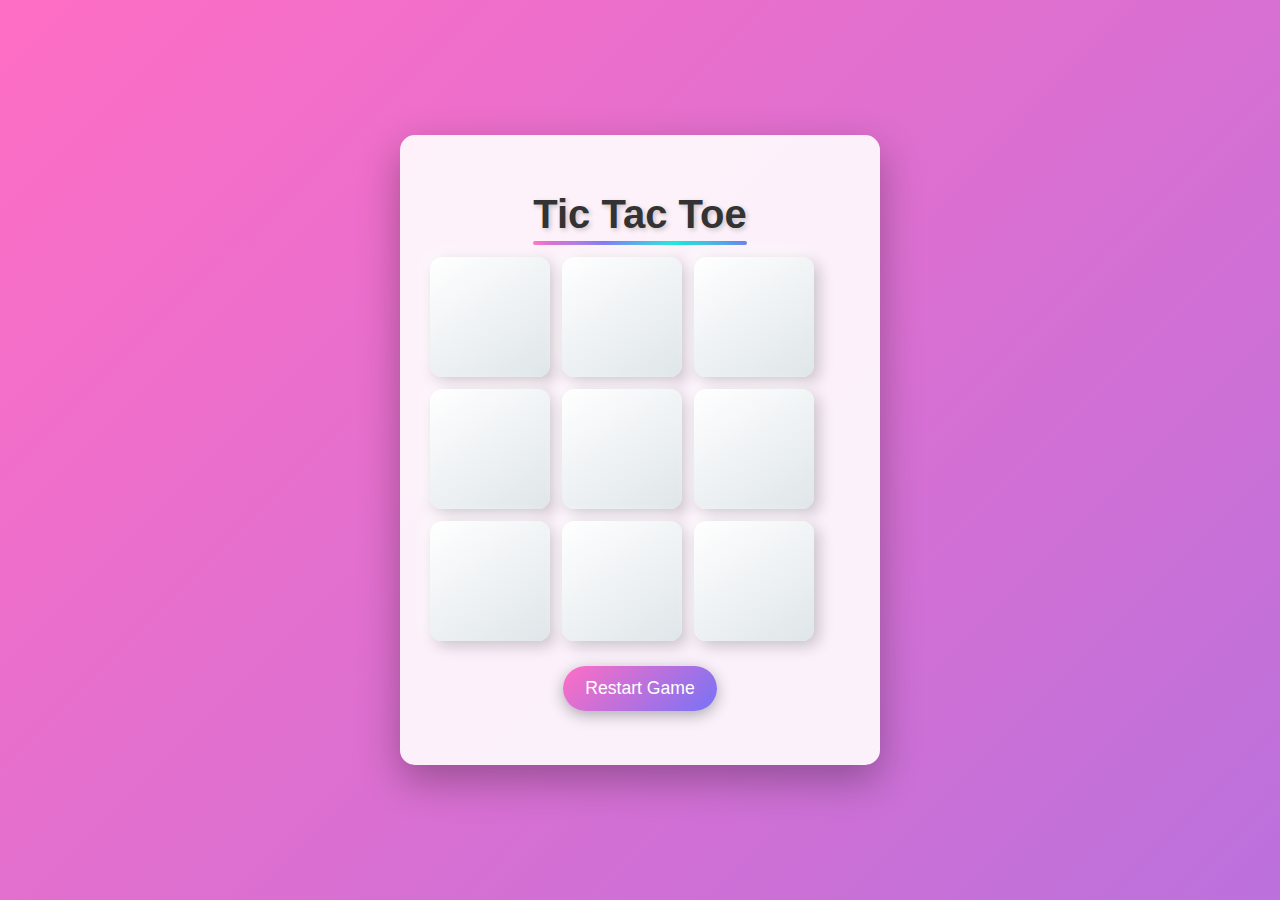
<file: 1_PROJECTS/tictacOLD/index.html>
<!DOCTYPE html>
<html lang="en">
<head>
    <meta charset="UTF-8">
    <meta name="viewport" content="width=device-width, initial-scale=1.0">
    <title>Tic Tac Toe</title>
    <link rel="stylesheet" href="style.css">
</head>
<body>
    <!-- Floating O and X background -->
    <div class="floating">O</div>
    <div class="floating">X</div>
    <div class="floating">O</div>
    <div class="floating">X</div>
    <div class="floating">O</div>

    <div class="container">
        <h1>Tic Tac Toe</h1>
        <div class="board">
            <div class="cell" id="0"></div>
            <div class="cell" id="1"></div>
            <div class="cell" id="2"></div>
            <div class="cell" id="3"></div>
            <div class="cell" id="4"></div>
            <div class="cell" id="5"></div>
            <div class="cell" id="6"></div>
            <div class="cell" id="7"></div>
            <div class="cell" id="8"></div>
        </div>
        <button id="restartButton">Restart Game</button>
        <p class="winning-message" id="winningMessage"></p>
    </div>

    <script src="app.js"></script>
</body>
</html>
</file>
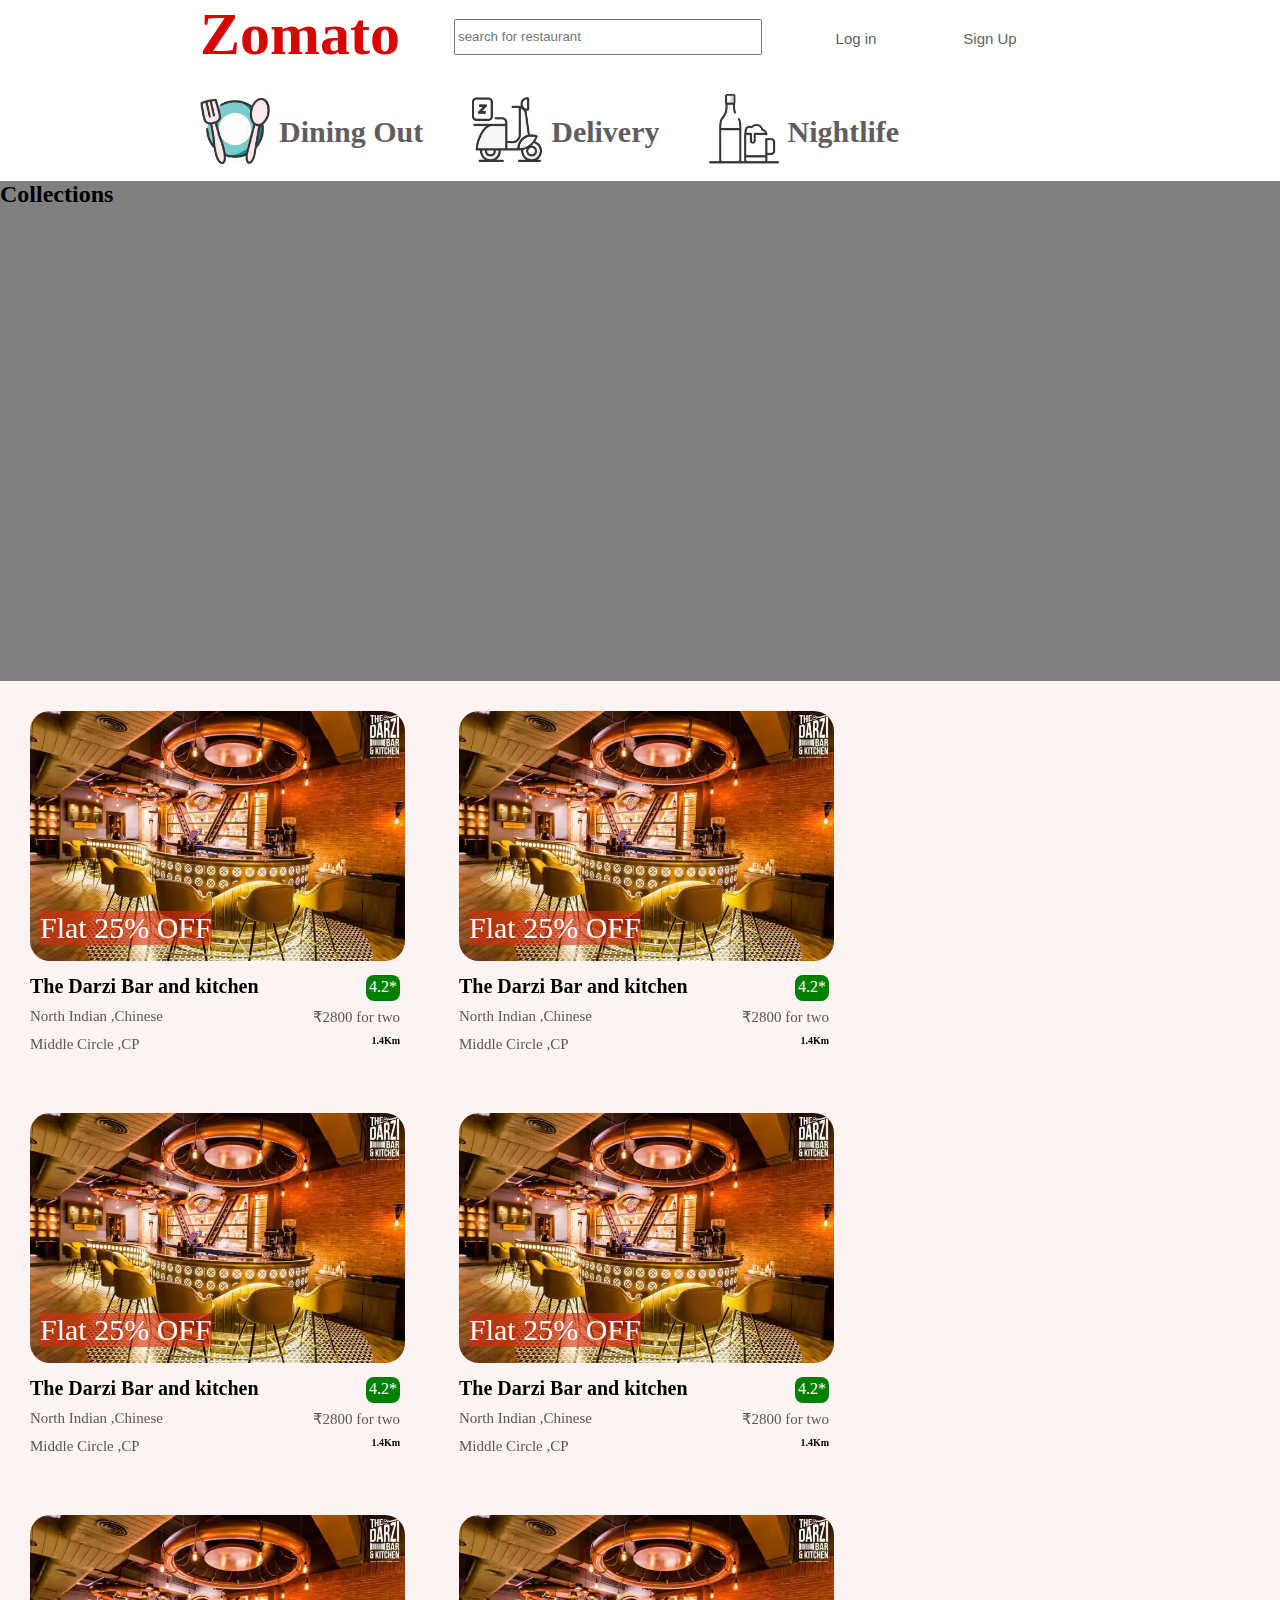
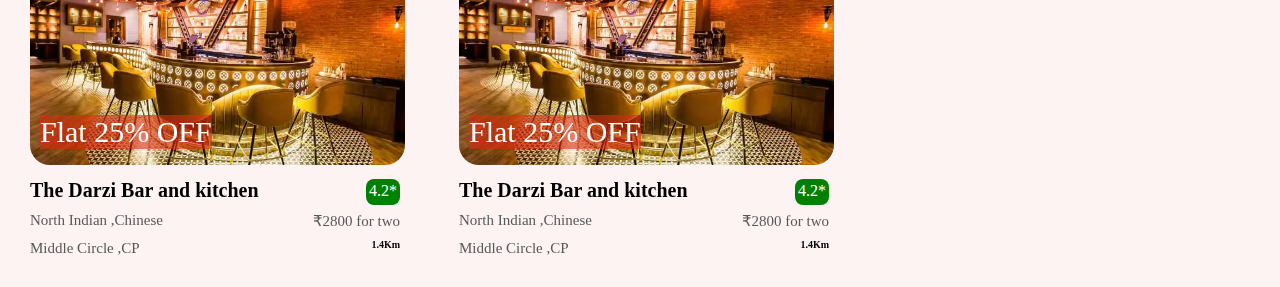
<file: 2_css/zomato/index.html>
<!DOCTYPE html>
<html lang="en">
<head>
    <meta charset="UTF-8">
    <meta name="viewport" content="width=device-width, initial-scale=1.0">
    <title>Document</title>
    <link rel="stylesheet" href="./styles.css">
</head>
<body>

    <header>
        <div class="head">

            <div class="first">
                <div class="brand Box">
                    <h1>Zomato</h1>
                </div>
                <div class="search Box">
                    <form>
                        <input type="text" class="searching" placeholder="search for restaurant">
                    </form>
                </div>

                <div class="log Box">
                    <button>Log in</button>
                </div>

                <div class="sign Box">
                    <button>Sign Up</button>
                </div>
            </div>

            <div class="second">
               
                <div class="dining Box">
                    <div class="images Box">
                        <img src="./Dining.avif" alt="Dining image" class="img3">
                    </div>
                    <div class="dine Box">
                        <h2>Dining Out</h2>
                    </div>
                </div>

                <div class="delivery Box">
                    <div class="images Box">
                        <img src="./Delivery.webp" alt="Dining image" class="img3">
                    </div>
                    <div class="Delivery Box">
                        <h2>Delivery</h2>
                    </div>
                </div>

                <div class="nightlife Box">
                    <div class="images Box">
                        <img src="./Nightlife.webp" alt="Dining image" class="img3">
                    </div>
                    <div class="Nighting Box">
                        <h2>Nightlife</h2>
                    </div>
                </div>

            </div>

            <div class="third">
               <h2>Collections</h2>
            </div>
        </div>
    </header>
      
    <main>
    <div class="card">
      
        <!-- Image -->
        <div class="image">
            <img src="./Rest.avif" alt="" class="img">
            
            <p class="off">Flat 25% OFF</p>
        </div>

        <!-- Restaurant Name -->

        <div class="Restaurant">

            <div class="Restaurant_name Box">
                <p>The Darzi Bar and kitchen</p>
            </div>

            <div class="rating Box">
                <p>4.2*</p>
            </div>

        </div>
        <!-- food ki information -->

        <div class="food">
            <div class="food_name Box">
                <p>North Indian ,Chinese</p>
            </div>

            <div class="price Box">
                <p>&#8377;2800 for two</p>
            </div>
        </div>
        
        <!-- Location -->

        <div class="Location">
            <div class="Place Box">
                <p>Middle Circle ,CP</p>
            </div>

            <div class="Distance Box">
                <p>1.4Km</p>
            </div>
        </div>
    </div>

    <div class="card">
      
        <!-- Image -->
        <div class="image">
            <img src="./Rest.avif" alt="" class="img">
            
            <p class="off">Flat 25% OFF</p>
        </div>

        <!-- Restaurant Name -->

        <div class="Restaurant">

            <div class="Restaurant_name Box">
                <p>The Darzi Bar and kitchen</p>
            </div>

            <div class="rating Box">
                <p>4.2*</p>
            </div>

        </div>
        <!-- food ki information -->

        <div class="food">
            <div class="food_name Box">
                <p>North Indian ,Chinese</p>
            </div>

            <div class="price Box">
                <p>&#8377;2800 for two</p>
            </div>
        </div>
        
        <!-- Location -->

        <div class="Location">
            <div class="Place Box">
                <p>Middle Circle ,CP</p>
            </div>

            <div class="Distance Box">
                <p>1.4Km</p>
            </div>
        </div>
    </div>


    <div class="card">
      
        <!-- Image -->
        <div class="image">
            <img src="./Rest.avif" alt="" class="img">
            
            <p class="off">Flat 25% OFF</p>
        </div>

        <!-- Restaurant Name -->

        <div class="Restaurant">

            <div class="Restaurant_name Box">
                <p>The Darzi Bar and kitchen</p>
            </div>

            <div class="rating Box">
                <p>4.2*</p>
            </div>

        </div>
        <!-- food ki information -->

        <div class="food">
            <div class="food_name Box">
                <p>North Indian ,Chinese</p>
            </div>

            <div class="price Box">
                <p>&#8377;2800 for two</p>
            </div>
        </div>
        
        <!-- Location -->

        <div class="Location">
            <div class="Place Box">
                <p>Middle Circle ,CP</p>
            </div>

            <div class="Distance Box">
                <p>1.4Km</p>
            </div>
        </div>
    </div>

    <div class="card">
      
        <!-- Image -->
        <div class="image">
            <img src="./Rest.avif" alt="" class="img">
            
            <p class="off">Flat 25% OFF</p>
        </div>

        <!-- Restaurant Name -->

        <div class="Restaurant">

            <div class="Restaurant_name Box">
                <p>The Darzi Bar and kitchen</p>
            </div>

            <div class="rating Box">
                <p>4.2*</p>
            </div>

        </div>
        <!-- food ki information -->

        <div class="food">
            <div class="food_name Box">
                <p>North Indian ,Chinese</p>
            </div>

            <div class="price Box">
                <p>&#8377;2800 for two</p>
            </div>
        </div>
        
        <!-- Location -->

        <div class="Location">
            <div class="Place Box">
                <p>Middle Circle ,CP</p>
            </div>

            <div class="Distance Box">
                <p>1.4Km</p>
            </div>
        </div>
    </div>


    <div class="card">
      
        <!-- Image -->
        <div class="image">
            <img src="./Rest.avif" alt="" class="img">
            
            <p class="off">Flat 25% OFF</p>
        </div>

        <!-- Restaurant Name -->

        <div class="Restaurant">

            <div class="Restaurant_name Box">
                <p>The Darzi Bar and kitchen</p>
            </div>

            <div class="rating Box">
                <p>4.2*</p>
            </div>

        </div>
        <!-- food ki information -->

        <div class="food">
            <div class="food_name Box">
                <p>North Indian ,Chinese</p>
            </div>

            <div class="price Box">
                <p>&#8377;2800 for two</p>
            </div>
        </div>
        
        <!-- Location -->

        <div class="Location">
            <div class="Place Box">
                <p>Middle Circle ,CP</p>
            </div>

            <div class="Distance Box">
                <p>1.4Km</p>
            </div>
        </div>
    </div>


    <div class="card">
      
        <!-- Image -->
        <div class="image">
            <img src="./Rest.avif" alt="" class="img">
            
            <p class="off">Flat 25% OFF</p>
        </div>

        <!-- Restaurant Name -->

        <div class="Restaurant">

            <div class="Restaurant_name Box">
                <p>The Darzi Bar and kitchen</p>
            </div>

            <div class="rating Box">
                <p>4.2*</p>
            </div>

        </div>
        <!-- food ki information -->

        <div class="food">
            <div class="food_name Box">
                <p>North Indian ,Chinese</p>
            </div>

            <div class="price Box">
                <p>&#8377;2800 for two</p>
            </div>
        </div>
        
        <!-- Location -->

        <div class="Location">
            <div class="Place Box">
                <p>Middle Circle ,CP</p>
            </div>

            <div class="Distance Box">
                <p>1.4Km</p>
            </div>
        </div>
    </div>
</main>
</body>
</html>
</file>
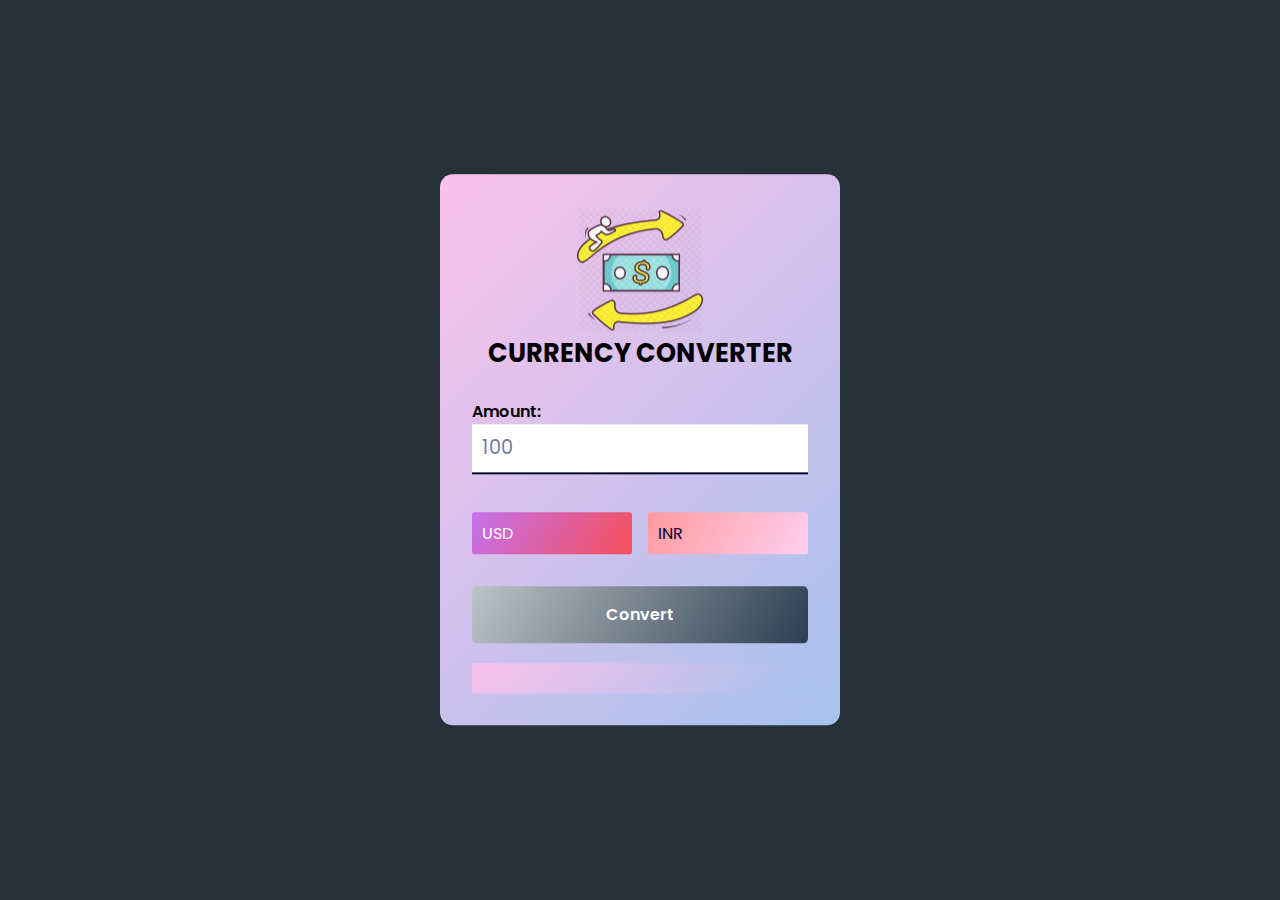
<file: 3_js/curr/index.html>
<!DOCTYPE html>
<html lang="en">
  <head>
    <meta name="viewport" content="width=device-width, initial-scale=1.0" />
    <title>Currency Converter</title>
    <!-- Google Fonts -->
    <link
      href="https://fonts.googleapis.com/css2?family=Poppins:wght@400;600&display=swap"
      rel="stylesheet"
    />
    <!-- Stylesheet-->
    <link rel="stylesheet" href="style.css" />
  </head>
  <body>
    <div class="wrapper">
      <div class="app-details">
        <img src="./1613440.webp" class="app-icon" />
        <h1 class="app-title">Currency Converter</h1>
      </div>
      <label for="amount">Amount:</label>
      <input type="number" id="amount" value="100" />
      <div class="dropdowns">
        <select id="from-currency-select"></select>
        <select id="to-currency-select"></select>
      </div>
      <button id="convert-button">Convert</button>
      <p id="result"></p>
    </div>

    <!-- Scipt With Array Of Supported Country Codes -->
    <script src="currency-codes.js"></script>
    <!-- Script with API Key -->
    <script src="api-key.js"></script>
    <!-- Script -->
    <script src="script.js"></script>
  </body>
</html>
</file>
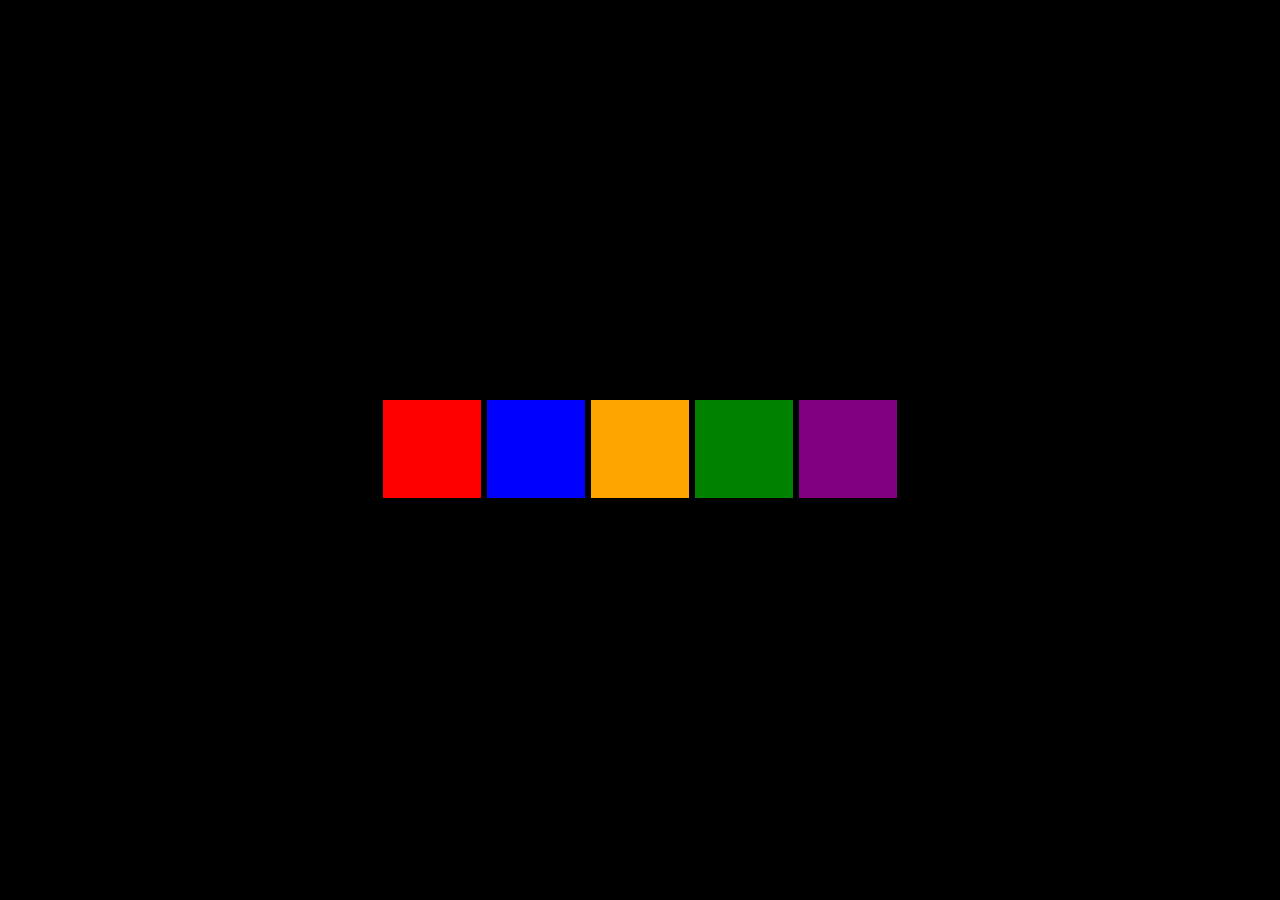
<file: 3_js/Day23/index.html>
<!DOCTYPE html>
<html lang="en">
<head>
    <meta charset="UTF-8">
    <meta name="viewport" content="width=device-width, initial-scale=1.0">
    <title>Background Color</title>
    <link rel="stylesheet" href="./style.css">
</head>
<body>
    <div id="root">
        <button id="red"></button>
        <button id="blue"></button>
        <button id="orange"></button>
        <button id="green"></button>
        <button id="purple"></button>
    </div>

    <script src="first.js"></script>
</body>
</html>
</file>
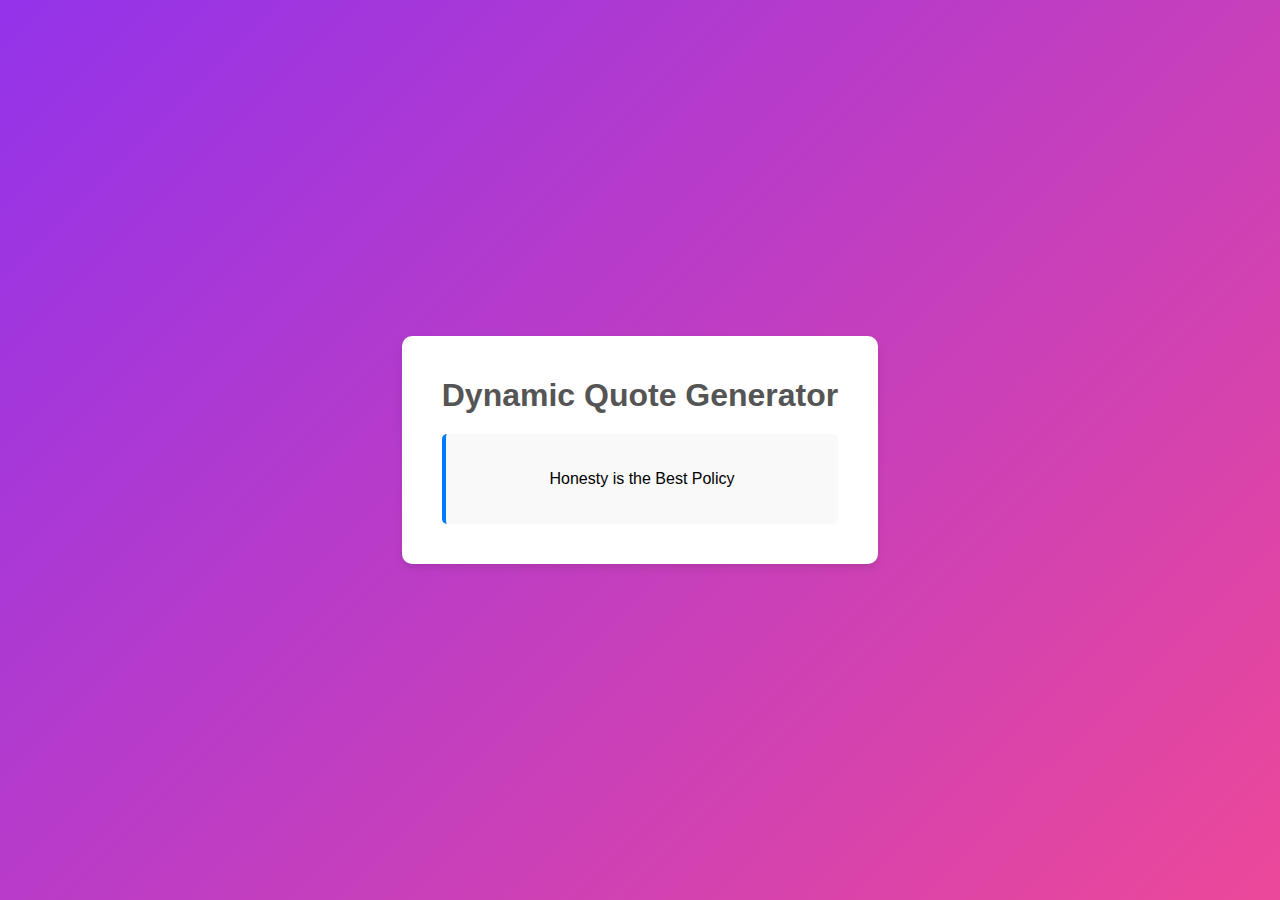
<file: 3_js/Day21/quote/index.html>
<!DOCTYPE html>
<html lang="en">
<head>
  <meta charset="UTF-8">
  <meta name="viewport" content="width=device-width, initial-scale=1.0">
  <title>Dynamic Quote Generator</title>
  <link rel="stylesheet" href="style.css">
</head>
<body >
  <div class="container">
    <h1>Dynamic Quote Generator</h1>
    <div class="quote-box">
      <p id="quote">Honesty is the Best Policy</p>
    </div>
  </div>
  <script src="index.js"></script>
</body>
</html>
</file>
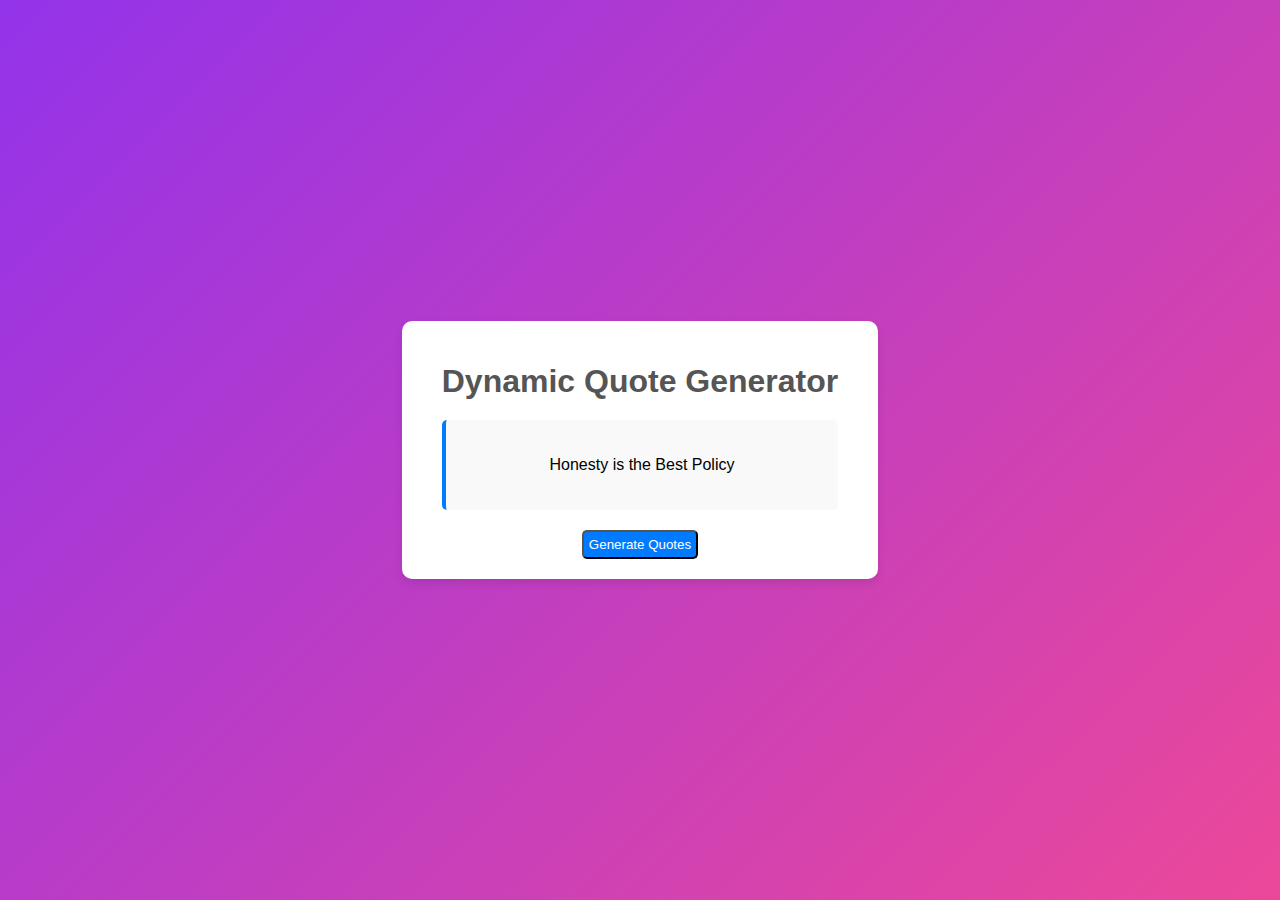
<file: 3_js/Day22/Day22Basics/index.html>
<!DOCTYPE html>
<html lang="en">
<head>
  <meta charset="UTF-8">
  <meta name="viewport" content="width=device-width, initial-scale=1.0">
  <title>Dynamic Quote Generator</title>
  <link rel="stylesheet" href="style.css">
</head>
<body >
  <div class="container">
    <h1>Dynamic Quote Generator</h1>
    <div class="quote-box">
      <p id="quote">Honesty is the Best Policy</p>
    </div>
    <button>Generate Quotes</button>
  </div>
  <script src="index.js"></script>
</body>
</html>
</file>
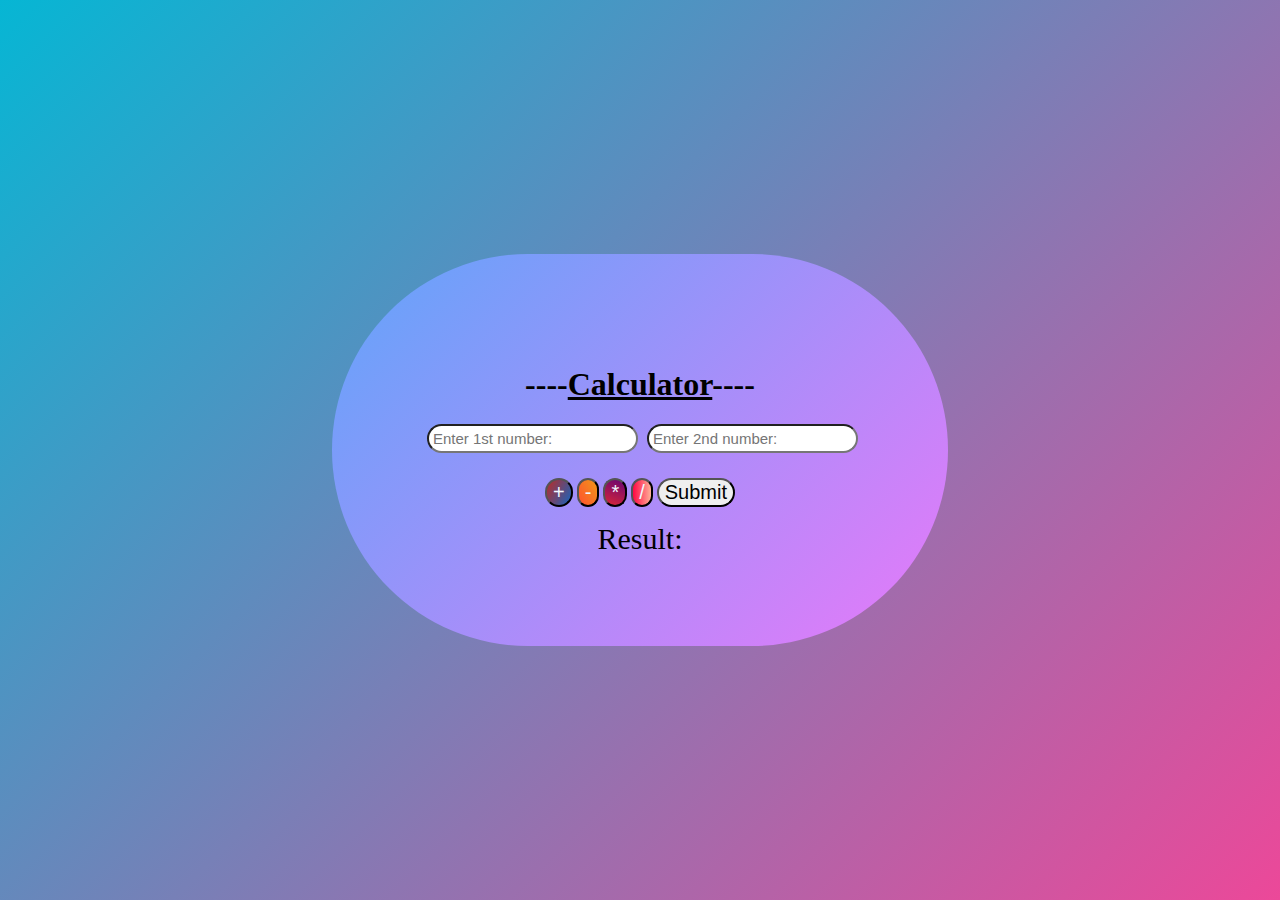
<file: 3_js/Day22/proj_calcu/index.html>
<!DOCTYPE html>
<html lang="en">
<head>
    <meta charset="UTF-8">
    <meta name="viewport" content="width=device-width, initial-scale=1.0">
    <title>Document</title>
    <link rel="stylesheet" href="./style.css">

</head>
<body>
    <div id="root">
        <h1 >----<u>Calculator</u>----</h1>
        

        <div id="root2">
        <input id="first" type="number" placeholder="Enter 1st number:">
        <input id="sec" type="number" placeholder="Enter 2nd number:">
    </div>
   <button id="plus">+</button> 
   <button id="minus">-</button>
   <button id="mul">*</button>
   <button id="div">/</button>
   
    <button>Submit</button>
    <div id="result">Result: </div>
    </div>
    <script src="first1.js" ></script>

</body>
</html>
</file>
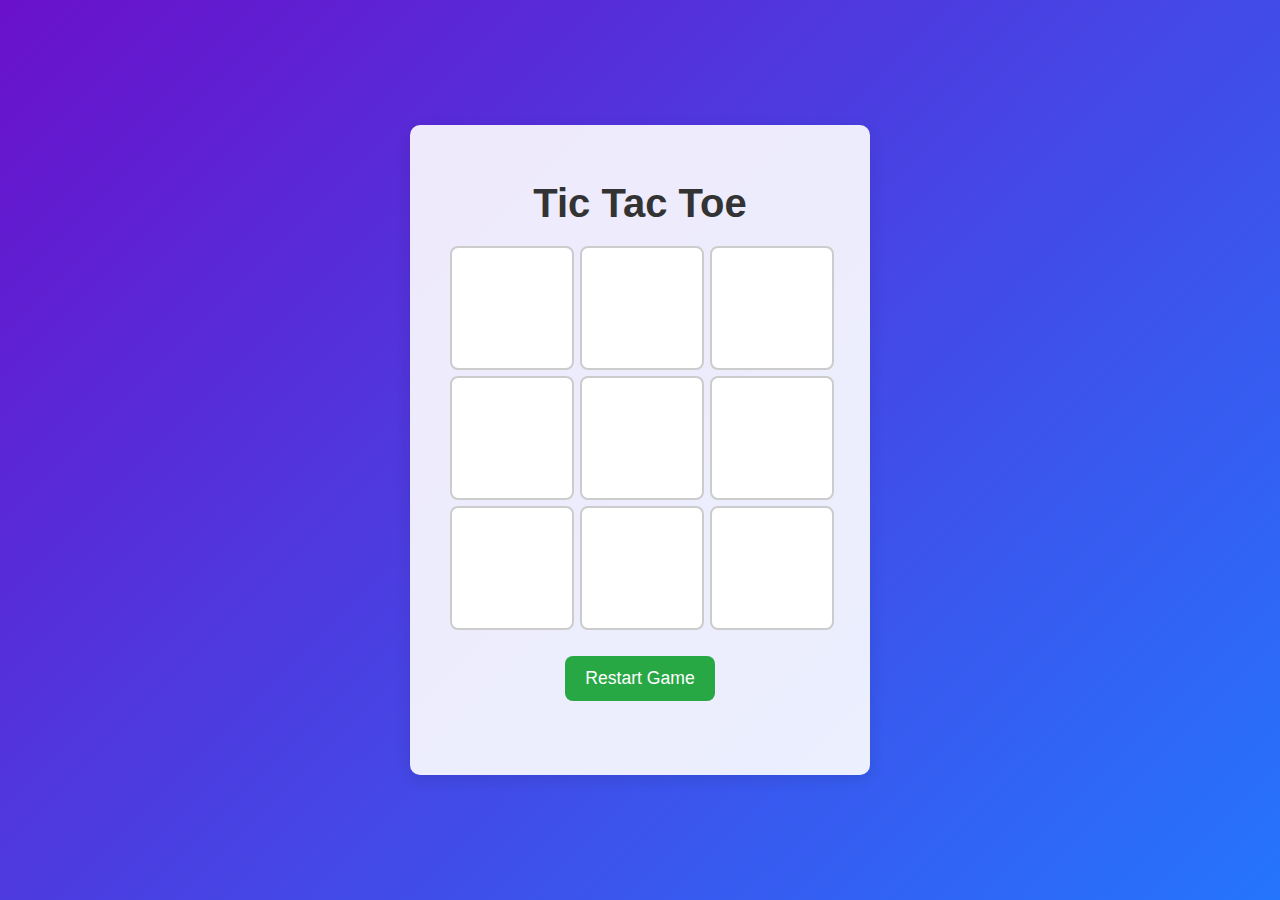
<file: 3_js/Day26/TicTacToe/index.html>
<!DOCTYPE html>
<html lang="en">
<head>
    <meta charset="UTF-8">
    <meta name="viewport" content="width=device-width, initial-scale=1.0">
    <title>Tic Tac Toe</title>
    <link rel="stylesheet" href="style.css">
</head>
<body>
    <div class="container">
        <h1>Tic Tac Toe</h1>
        <div class="board">
            <div class="cell" id="0"></div>
            <div class="cell" id="1"></div>
            <div class="cell" id="2"></div>
            <div class="cell" id="3"></div>
            <div class="cell" id="4"></div>
            <div class="cell" id="5"></div>
            <div class="cell" id="6"></div>
            <div class="cell" id="7"></div>
            <div class="cell" id="8"></div>
        </div>
        <button id="restartButton">Restart Game</button>
        <p class="winning-message" id="winningMessage">
        </p>
    </div>
    <script src="app.js"></script>
</body>
</html>
</file>
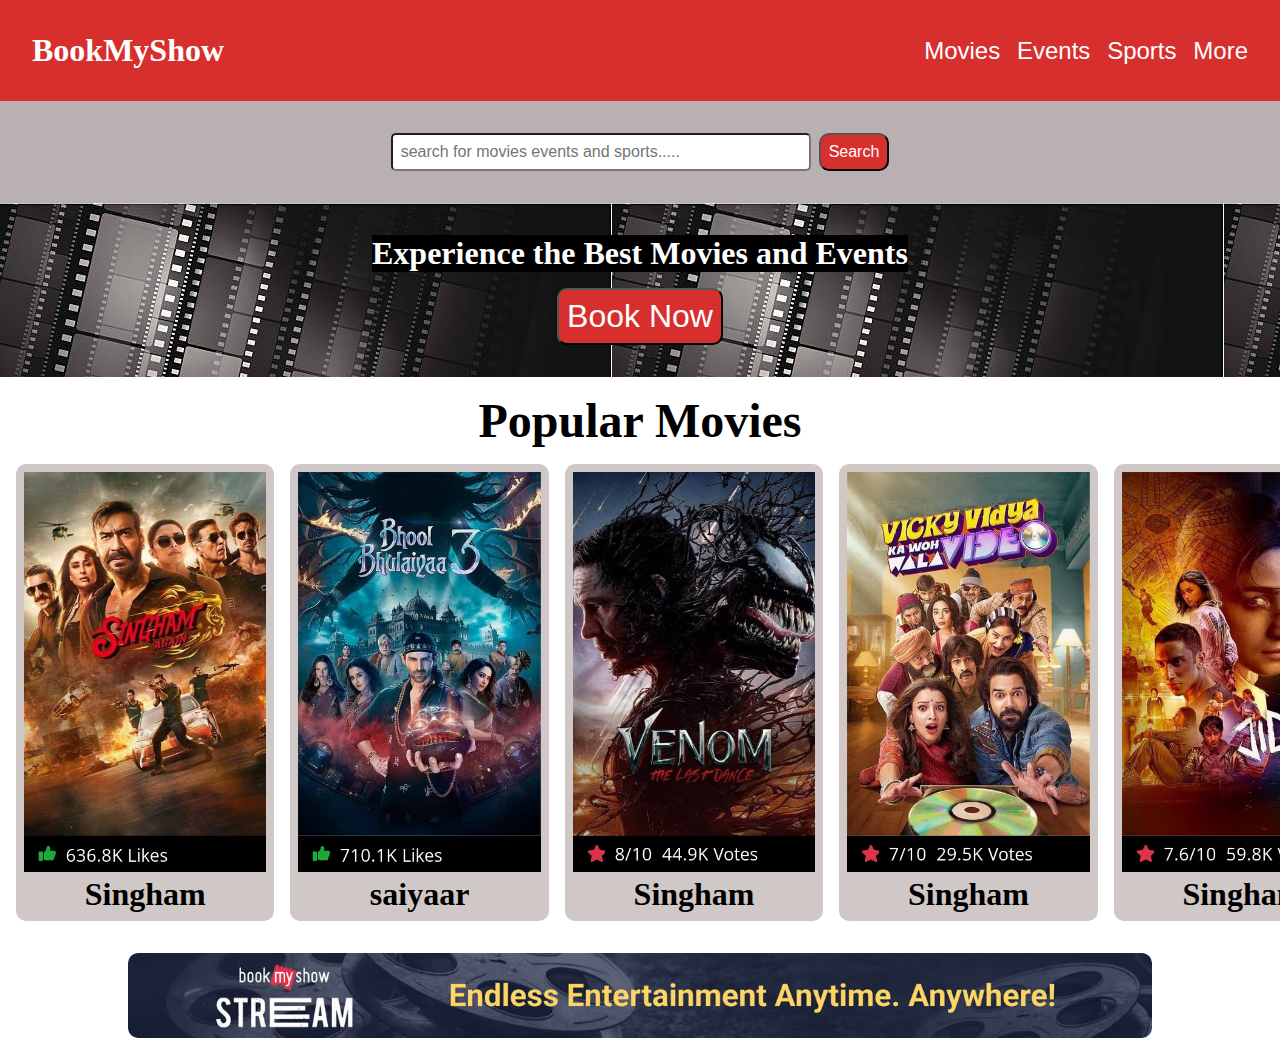
<file: 2_css/Bookmyshow/today/first.html>
<!DOCTYPE html>
<html lang="en">
<head>
    <meta charset="UTF-8">
    <meta name="viewport" content="width=\, initial-scale=1.0">
    <title>Document</title>
    <link rel="stylesheet" href="./styler.css">
</head>
<body>
    
    <!-- header -->
    <header>
       
        <div class="head">
           
            <!-- 1:logo -->
             <div class="logo">
                <div class="left">
                  <h1>BookMyShow</h1>
                </div>
                <div class="right">
                  <button>Movies</button>
                  <button>Events</button>
                  <button>Sports</button>
                  <button>More</button>
                </div>
             </div>
            <!-- 2: search -->
            <div class="search">
               
                <input type="text" class="searching" placeholder="search for movies events and sports.....">
                <button>Search</button>

             </div>
        </div>

    </header>


   


    <!-- main -->

    <!-- hero section -->
     <div class="hero">
        <h2>Experience the Best Movies and Events</h2>
        <button>Book Now</button>
     </div>

     <div class="mover">
        
        <h2>Popular Movies</h2>
     </div>

     <div class="movie">
        
        <div class="card">
            <img src="./img1.avif" alt="" class="images">
            <h3>Singham</h3>
        </div>

        <div class="card">
            <img src="./img2.avif" alt="" class="images">
            <h3>saiyaar</h3>
        </div>

        <div class="card">
            <img src="./img3.avif" alt="" class="images">
            <h3>Singham</h3>
        </div>

        <div class="card">
            <img src="./img4.avif" alt="" class="images">
            <h3>Singham</h3>
        </div>

        <div class="card">
            <img src="./img5.avif" alt="" class="images">
            <h3>Singham</h3>
        </div>

        <div class="card">
            <img src="./img6.avif" alt="" class="images">
            <h3>Singham</h3>
        </div>
        

        <div class="card">
            <img src="./img7.avif" alt="" class="images">
            <h3>Singham</h3>
        </div>

        <div class="card">
            <img src="./mg8.avif" alt="" class="images">
            <h3>Singham</h3>
        </div>
        
     </div>


     <div class="bot">
        <img src="./bottom.avif" alt="">
     </div>

</body>
</html>
</file>
<file: 2_css/zomato/styles.css>
*{
    margin: 0;
}

body{
    background-color: rgb(253, 243, 243);
}

.image{
    position: relative;
}

.card:hover{
    background-color: white;
    border-color: white;
}

.off{
    font-size: 30px;
    color: white;
    background-color: rgba(218, 43, 16, 0.6);
    position: absolute;
    bottom: 20px;
    left: 10px;
}

.card{
    display: inline-block;
    margin-left: 10px;
    margin-top: 10px;
    cursor: pointer;
    border: 20px solid rgb(253, 243, 243);
    border-radius: 20px;
}

.first{
    margin-left: 200px;
    margin-bottom: 20px;
}

.third{
    height: 500px;
    background-color: grey;
}

.dining{
    margin-left: 200px;
}


.second{
    padding-bottom: 10px;
    position: sticky;
    top: 0px;
    background-color: white;
}

.img3{
    height: 70px;
    width: 70px;
}



.dine, .Delivery, .Nighting{
    position: relative;
    bottom: 22px;
    left: 5px;
    font-size: 20px;
    color: rgb(98, 93, 93);
}

.delivery{
    margin-left: 50px;
    margin-right: 50px;
}

.brand{
    color: rgb(216, 5, 5);
    margin-right: 50px;
    font-weight: bold;
    font-size: 30px;
}

.searching{
    height: 30px;
    width: 300px;
    margin-right: 50px;
    position: relative;
    bottom: 13px;
}

button{
    height: 50px;
    width: 80px;
    position: relative;
    bottom: 10px;
    font-size: 15px;
    margin-right: 50px;
    background-color: white;
    border: none;
    color: rgb(101, 97, 97);
}

.head{
    background-color: white;
}



.Box{
    display: inline-block;
}

.img{
    height: 250px;
    width: auto;
    border-radius: 20px;
}

.Restaurant_name{
    font-size: 20px;
    font-weight: bold;
}

.Restaurant , .food, .Location{
   position: relative;
   margin-top: 10px;
   margin-bottom: 10px;
}

.rating{
    background-color: green;
    height: 20px;
    padding: 3px;
    position: absolute;
    right: 5px;
    color: white;
    border-radius: 8px;
}

.price, .Distance{
    position: absolute;
    right: 5px;
}

.food, .Place{
    font-size: 15px;
    color: rgb(88, 88, 88);
}

.Distance{
    font-size: 10px;
    font-weight: bold;
}
</file>
<file: 3_js/curr/style.css>
* {
  padding: 0;
  margin: 0;
  box-sizing: border-box;
  font-family: "Poppins", sans-serif;
  border: none;
  outline: none;
}
body {
background-color: #263238;

}
.wrapper {
  width: 90%;
  max-width: 25em;
  background-color: #ffffff;
  position: absolute;
  transform: translate(-50%, -50%);
  left: 50%;
  top: 50%;
  padding: 2em;
  border-radius: 0.8em;
}
.app-details {
  display: flex;
  align-items: center;
  flex-direction: column;
}
.app-icon {
  width: 8em;
}
.app-title {
  font-size: 1.6em;
  text-transform: uppercase;
  margin-bottom: 1em;
}
label {
  display: block;
  font-weight: 600;
}
input#amount {
  font-weight: 400;
  font-size: 1.2em;
  display: block;
  width: 100%;
  border-bottom: 2px solid #02002c;
  color: #7a789d;
  margin-bottom: 2em;
  padding: 0.5em;
}
input#amount:focus {
background: linear-gradient(135deg, #fff1eb, #ace0f9);
  border-color: #0b0b0b;
}
.dropdowns {
  display: flex;
  align-items: center;
  justify-content: space-between;
  gap: 1em;
}
select {
  width: 100%;
  padding: 0.6em;
  font-size: 1em;
  border-radius: 0.2em;
  appearance: none;
  /* -webkit-appearance: none;
  -moz-appearance: none; */
  background-image: url("arrow-down.svg");
  background-repeat: no-repeat;
  background-position: right 15px top 50%, center;
  background-size: 20px 20px;
  background: linear-gradient(120deg, #c471ed, #f64f59);
  color: #ffffff;
}
select option {
  background-color: #ffffff;
  color: #02002c;
}
button {
  font-size: 1em;
  width: 100%;
  /* background-color: #9873fe; */
  background: linear-gradient(120deg, #c471ed, #f64f59);
  padding: 1em 0;
  margin-top: 2em;
  border-radius: 0.3em;
  color: #ffffff;
  font-weight: 600;
}
#convert-button{
background: linear-gradient(120deg, #bdc3c7, #2c3e50);
}

#result {
  font-size: 1.2em;
  text-align: center;
  margin-top: 1em;
  /* color: #02002c;
  background-color: #e5dbff; */

  background: linear-gradient(135deg, #fbc2eb, #a6c1ee);
  padding: 0.8em 0;
}

.wrapper{
    background: linear-gradient(135deg, #fbc2eb, #a6c1ee);

}
#to-currency-select{
  background: linear-gradient(120deg, #ff9a9e, #fecfef);
  color: #02002c;
}
</file>
<file: 3_js/Day23/style.css>
body{
    background-color: black;
    margin: 0px;
    padding: 0px;
    display: flex;
    justify-content: center;
    align-items: center;
    height: 100vh;
}

button{
   width: 100px;
   height: 100px;
   border: 1px solid black;
}

#red{
    background-color: red;
}

#blue{
    background-color: blue;
}

#orange{
    background-color: orange;
}

#green{
    background-color: green;
}

#purple{
    background-color: purple;
}
</file>
<file: 3_js/Day21/quote/style.css>
body {
    font-family: Arial, sans-serif;
background: linear-gradient(135deg, #9333ea, #ec4899);
    margin: 0;
    padding: 0;
    display: flex;
    justify-content: center;
    align-items: center;
    height: 100vh;
  }
  
  .container {
    text-align: center;
    background: #fff;
    padding: 20px 40px;
    border-radius: 10px;
    box-shadow: 0 4px 8px rgba(0, 0, 0, 0.1);
  }
  
  h1 {
    margin-bottom: 20px;
    color: #555;
  }
  
  .quote-box {
    margin: 20px 0;
    padding: 20px;
    border-left: 4px solid #007bff;
    font-style:normal;
    background: #f9f9f9;
    border-radius: 5px;
  }
</file>
<file: 3_js/Day22/Day22Basics/style.css>
body {
    font-family: Arial, sans-serif;
background: linear-gradient(135deg, #9333ea, #ec4899);
    margin: 0;
    padding: 0;
    display: flex;
    justify-content: center;
    align-items: center;
    height: 100vh;
  }
  
  .container {
    text-align: center;
    background: #fff;
    padding: 20px 40px;
    border-radius: 10px;
    box-shadow: 0 4px 8px rgba(0, 0, 0, 0.1);
  }
  
  h1 {
    margin-bottom: 20px;
    color: #555;
  }
  
  .quote-box {
    margin: 20px 0;
    padding: 20px;
    border-left: 4px solid #007bff;
    font-style:normal;
    background: #f9f9f9;
    border-radius: 5px;
  }

  button{
    background-color: #007bff;
    border-radius: 5px;
    padding : 5px;
    color: white;
  }
</file>
<file: 3_js/Day22/proj_calcu/style.css>
body {
    padding: 0;
    margin: 0;
    background: linear-gradient(135deg, #06B6D4, #EC4899);
    display: flex;
    justify-content: center;
    align-items: center;
    height: 100vh;
}

#root {
    background: linear-gradient(135deg, #60A5FA, #E879F9);
    color:linear-gradient(135deg, #111827, #1f2937, #374151);
    text-align: center;
    padding: 90px;
    border-radius: 700px;
    border: #111827;
    box-shadow: #111827;
    
}

#first {
    border-radius: 30px;
}

#sec {
    border-radius: 30px;
}

input {
    font-size: 15px;
    padding: 4px;
    margin-bottom: 10px;
    margin-left:5px ;
}

button {
font-size: 20px;
margin-bottom: 15px;
margin-top: 15px;
border-radius: 50px;

}

#result{
    font-size: 30px;
   color:linear-gradient(135deg, #ff512f, #dd2476);
}

#add {
    font-size: 30px;
    margin-bottom: 15px;
}

#plus{
    background: linear-gradient(120deg, #b92b27, #1565c0);
    color: aliceblue;
}

#minus{
    background: linear-gradient(60deg, #ff512f, #f09819);
    color: aliceblue;
}


#mul{
    background: linear-gradient(200deg, #6a0572, #d72638);
    color: aliceblue;
    text-align: center;
}

#div{
    background: linear-gradient(90deg, #ff0844, #ffb199);
    color: aliceblue;
}
</file>
<file: 3_js/Day26/TicTacToe/style.css>
/* General Body Styles */
body {
    font-family: 'Arial', sans-serif;
    background: linear-gradient(135deg, #6a11cb, #2575fc);
    margin: 0;
    padding: 0;
    height: 100vh;
    display: flex;
    justify-content: center;
    align-items: center;
    flex-direction: column;
    color: white;
}

/* Container Styles */
.container {
    text-align: center;
    background: rgba(255, 255, 255, 0.9);
    border-radius: 10px;
    padding: 30px;
    box-shadow: 0 4px 15px rgba(0, 0, 0, 0.1);
    width: 400px;
    min-height: 400px;
    display: flex;
    flex-direction: column;
    justify-content: center;
    align-items: center;
}

/* Header Styling */
h1 {
    font-size: 2.5rem;
    color: #333;
    margin-bottom: 20px;
}

/* Board Styles */
.board {
    display: grid;
    grid-template-columns: repeat(3, 120px);
    grid-template-rows: repeat(3, 120px);
    gap: 10px;
    margin-bottom: 30px;
}

/* Individual Cells */
.cell {
    width: 120px;
    height: 120px;
    background-color: #fff;
    border: 2px solid #ccc;
    display: flex;
    align-items: center;
    justify-content: center;
    font-size: 5rem;
    font-weight: bold;
    color: #333;
    border-radius: 8px;
    cursor: pointer;
    transition: all 0.3s ease;
}

.cell:hover {
    background-color: #f0f0f0;
}

.cell.taken {
    pointer-events: none;
    color: #555;
}



.winning-message {
    font-size: 1.5rem;
    margin-top: 20px;
    color: #333;
}

/* Restart Button */
button {
    padding: 12px 20px;
    font-size: 1.1rem;
    background-color: #28a745;
    color: white;
    border: none;
    border-radius: 8px;
    cursor: pointer;
    transition: background-color 0.3s ease;
}

button:hover {
    background-color: #218838;
}

button:active {
    transform: scale(0.98);
}

/* Responsive Styles */
@media (max-width: 500px) {
    .board {
        grid-template-columns: repeat(3, 100px);
        grid-template-rows: repeat(3, 100px);
    }

    .cell {
        width: 100px;
        height: 100px;
    }

    button {
        font-size: 1rem;
        padding: 10px 15px;
    }

    h1 {
        font-size: 2rem;
    }
}
</file>
<file: 2_css/Bookmyshow/today/styler.css>
*{
    margin: 0;
    padding: 0;
}

.logo{
    display: flex;
    justify-content: space-between;
    background-color: rgb(215, 46, 46);
    padding: 2rem;
}

h1{
    color: white;
}

.right button{
    margin-left: 0.8rem;
    font-size: 1.5rem;
    color: white;
    background-color: rgb(215, 46, 46);
    border: none;
    padding-top: .3rem;
    cursor: pointer;
}

.search{
    padding: 2rem 0rem;
    display: flex;
    justify-content: center;
    background-color: rgb(185, 177, 177);
}

.searching{
    width: 400px;
    max-width: 60%;
    font-size: 1rem;
    padding: 0.5rem;
    border-radius: 5px;
}

.search > button {
    margin-left: .5rem;
    font-size: 1rem;
    background-color: rgb(215, 46, 46);
    color: white;
    padding: 0.5rem;
    border-radius: 10px;
}

.hero{
    display: flex;
    flex-direction: column;
    justify-content: center;
    align-items: center;
    background-image: url(./mover.jpg);
    padding-top: 2rem;
    padding-bottom: 2rem;
}

.hero > h2{
    color: white;
    font-size: 2rem;
    background-color: black;
}

.hero > button{
   background-color: rgb(215, 46, 46);
   color: white;
   font-size: 2rem;
   margin-top: 1rem;
   cursor: pointer;
   padding: 0.5rem;
   border-radius: 10px;
}

.mover{
    text-align: center;
    padding: 1rem;
}

.mover > h2{
    font-size: 3rem;
    font-weight: bold;
}

.images{
    height: 400px;
}

.movie{
    display: flex;
    /* justify-content: center; */
    overflow-x: scroll;
}

.card{
    border: 0.5rem solid rgb(208, 199, 199);
    background-color:rgb(208, 199, 199);
    text-align: center;
    margin-left: 1rem;
    border-radius: 10px;
}

.card > h3{
    font-size: 2rem;
}

.bot{
    margin-top: 2rem;
    text-align: center;
}

.bot > img{
    max-width: 80%;
    border-radius: 10px;
}


@media (max-width:500px)
{
    .logo{
        flex-direction: column;
        align-items: center;
    }

    .right{
       display: flex; 
       flex-direction: column;
       padding-top: 1rem;
    }

    .movie{
        flex-direction: column;
        gap: 0.5rem;
    }
}
</file>
<file: 1_PROJECTS/tictacOLD/style.css>
/* Body with trendy animated gradient background */
body {
    font-family: 'Arial', sans-serif;
    background: linear-gradient(135deg, #ff6ec4, #7873f5, #17ead9, #6078ea);
    background-size: 600% 600%;
    animation: gradientBG 15s ease infinite;
    margin: 0;
    padding: 0;
    height: 100vh;
    display: flex;
    justify-content: center;
    align-items: center;
    flex-direction: column;
    overflow: hidden;
}

@keyframes gradientBG {
    0% { background-position: 0% 50%; }
    50% { background-position: 100% 50%; }
    100% { background-position: 0% 50%; }
}

/* Floating O and X */
.floating {
    position: absolute;
    font-size: 4rem;
    font-weight: bold;
    opacity: 0.2;
    text-shadow: 0 0 20px rgba(255,255,255,0.9), 
                 0 0 40px rgba(255,255,255,0.6);
    animation: floatOX 12s linear infinite;
}
.floating:nth-child(1) { top: 10%; left: -10%; animation-delay: 0s; color: #2C3E50; }
.floating:nth-child(2) { top: 40%; left: -15%; animation-delay: 4s; color: #34495E; }
.floating:nth-child(3) { top: 70%; left: -20%; animation-delay: 8s; color: #1B2631; }
.floating:nth-child(4) { top: 20%; left: -30%; animation-delay: 2s; color: #3D3D3D; }
.floating:nth-child(5) { top: 60%; left: -25%; animation-delay: 6s; color: #2F2F2F; }


@keyframes floatOX {
    0%   { transform: translateX(0) translateY(0) rotate(0deg); }
    50%  { transform: translateX(120vw) translateY(-40px) rotate(180deg); }
    100% { transform: translateX(0) translateY(0) rotate(360deg); }
}

/* Container */
.container {
    text-align: center;
    background: rgba(255, 255, 255, 0.9);
    border-radius: 15px;
    padding: 30px;
    box-shadow: 0 15px 40px rgba(0, 0, 0, 0.3);
    width: 420px;
    min-height: 440px;
    z-index: 2;
}

/* Header with underline */
h1 {
    font-size: 2.5rem;
    color: #333;
    margin-bottom: 20px;
    text-shadow: 2px 2px 5px rgba(0,0,0,0.2);
    position: relative;
    display: inline-block;
}

h1::after {
    content: '';
    position: absolute;
    width: 100%;
    height: 4px;
    background: linear-gradient(90deg, #ff6ec4, #7873f5, #17ead9, #6078ea);
    left: 0;
    bottom: -8px;
    border-radius: 2px;
    animation: waveGradient 2s linear infinite;
}

@keyframes waveGradient {
    0% { background-position: 0% 50%; }
    50% { background-position: 100% 50%; }
    100% { background-position: 0% 50%; }
}

/* Board */
.board {
    display: grid;
    grid-template-columns: repeat(3, 120px);
    grid-template-rows: repeat(3, 120px);
    gap: 12px;
    margin-bottom: 25px;
    perspective: 1000px;
}

/* Cell with 3D effect */
.cell {
    width: 120px;
    height: 120px;
    background: linear-gradient(145deg, #ffffff, #dfe6e9);
    display: flex;
    align-items: center;
    justify-content: center;
    font-size: 4rem;
    font-weight: bold;
    border-radius: 12px;
    cursor: pointer;
    box-shadow: 5px 5px 15px rgba(0,0,0,0.2),
                -5px -5px 15px rgba(255,255,255,0.7);
    transition: transform 0.25s, box-shadow 0.25s;
}

.cell:hover {
    transform: translateY(-5px) scale(1.05);
    box-shadow: 8px 8px 18px rgba(71, 109, 134, 0.3),
                -6px -6px 15px rgba(255,255,255,0.8);
}

/* Move colors */
.cell.O { color: #007bff; animation: pop 0.3s ease; }
.cell.X { color: #e91e63; animation: pop 0.3s ease; }

@keyframes pop {
    0% { transform: scale(0.6); opacity: 0.5; }
    100% { transform: scale(1); opacity: 1; }
}

/* Winning highlight */
.cell.winner {
    background: linear-gradient(145deg, #ffe259, #ffa751) !important;
    color: #000 !important;
    animation: pulse 1s infinite alternate;
}
@keyframes pulse {
    0% { transform: scale(1); }
    100% { transform: scale(1.15); }
}

/* Restart Button */
button {
    padding: 12px 22px;
    font-size: 1.1rem;
    background: linear-gradient(135deg, #ff6ec4, #7873f5);
    color: white;
    border: none;
    border-radius: 50px;
    cursor: pointer;
    transition: all 0.4s ease;
    box-shadow: 0 4px 15px rgba(0,0,0,0.3);
}
button:hover {
    background: linear-gradient(135deg, #17ead9, #6078ea);
    transform: translateY(-3px) scale(1.05);
    box-shadow: 0 6px 20px rgba(0,0,0,0.4);
}
button:active { transform: scale(0.95); }

/* Winning message */
.winning-message {
    font-size: 1.5rem;
    margin-top: 15px;
    font-weight: bold;
    color: #333;
    animation: fadeIn 1s ease-in-out;
}
@keyframes fadeIn {
    from { opacity: 0; transform: translateY(10px); }
    to { opacity: 1; transform: translateY(0); }
}
</file>
